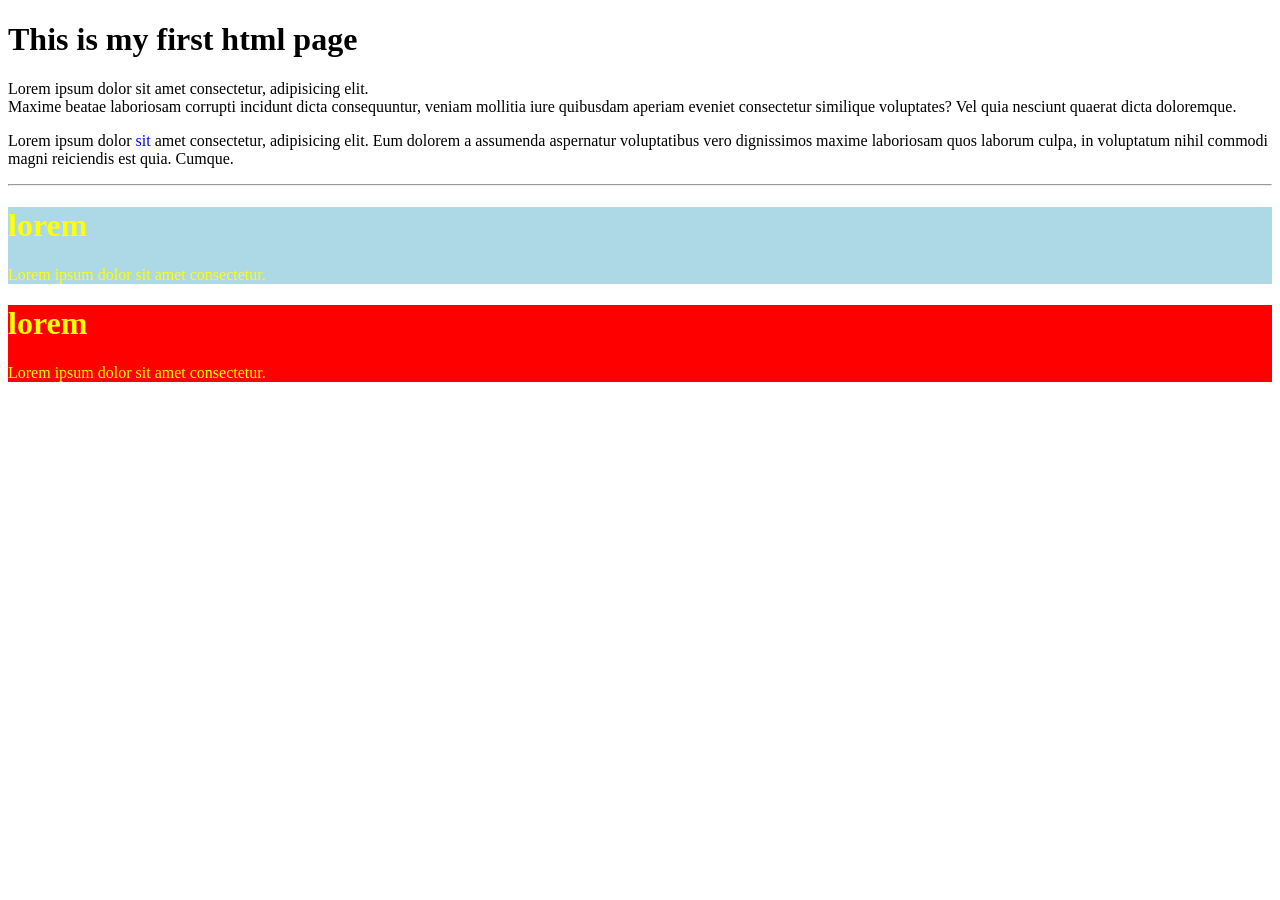
<file: index.html>
<!DOCTYPE html>
<html lang="en">
<head>
    <meta charset="UTF-8">
    <meta name="viewport" content="width=device-width, initial-scale=1.0">
    <title>Document</title>
</head>
<body>
    <h1>This is my first html page</h1>
    <p>Lorem ipsum dolor sit amet consectetur, adipisicing elit. <br>Maxime beatae laboriosam corrupti incidunt dicta consequuntur, veniam mollitia iure quibusdam aperiam eveniet consectetur similique voluptates? Vel quia nesciunt quaerat dicta doloremque.</p>
    <p>Lorem ipsum dolor <span style="color:blue">sit</span> amet consectetur, adipisicing elit. Eum dolorem a assumenda aspernatur voluptatibus vero dignissimos maxime laboriosam quos laborum culpa, in voluptatum nihil commodi magni reiciendis est quia. Cumque.</p>
    <hr>
    <div style="background : lightblue;color:yellow"">
        <h1>lorem </h1>
        <p>Lorem ipsum dolor sit amet consectetur.</p>
    </div>
    <div style="background : red;color:yellow",border">
        <h1>lorem </h1>
        <p>Lorem ipsum dolor sit amet consectetur.</p>
    </div>
</body>
</html>
</file>
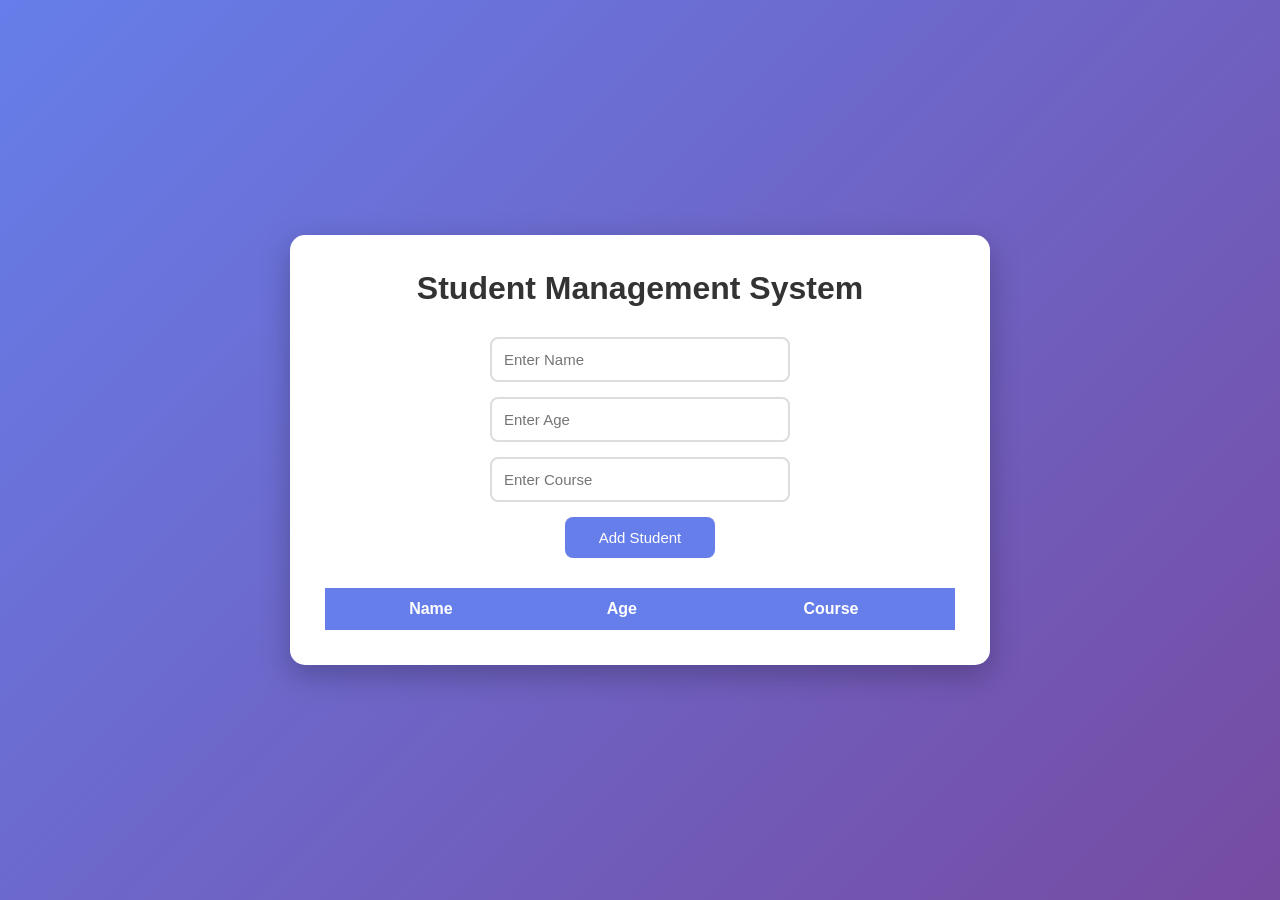
<file: Dynamic website/index.html>
<!DOCTYPE html>
<html lang="en">

<head>
    <meta charset="UTF-8">
    <meta name="viewport" content="width=device-width, initial-scale=1.0">

    <title>Student Management</title>

    <link rel="stylesheet" href="style.css">
</head>

<body>

    <div class="container">

        <h1>Student Management System</h1>

        <div class="form">
            <input type="text" id="studentName" placeholder="Enter Name">
            <input type="number" id="studentAge" placeholder="Enter Age">

            <input type="text" id="studentCourse" placeholder="Enter Course">

            <button id="addStudent">Add Student</button>

        </div>

        <p id="message"></p>

        <table>

            <thead>
                <tr>
                    <th>Name</th>
                    <th>Age</th>
                    <th>Course</th>
                </tr>
            </thead>

            <tbody id="studentTable">
                <!-- JavaScript will add students here -->
            </tbody>

        </table>

    </div>

    <script src="script.js"></script>

</body>

</html>
</file>
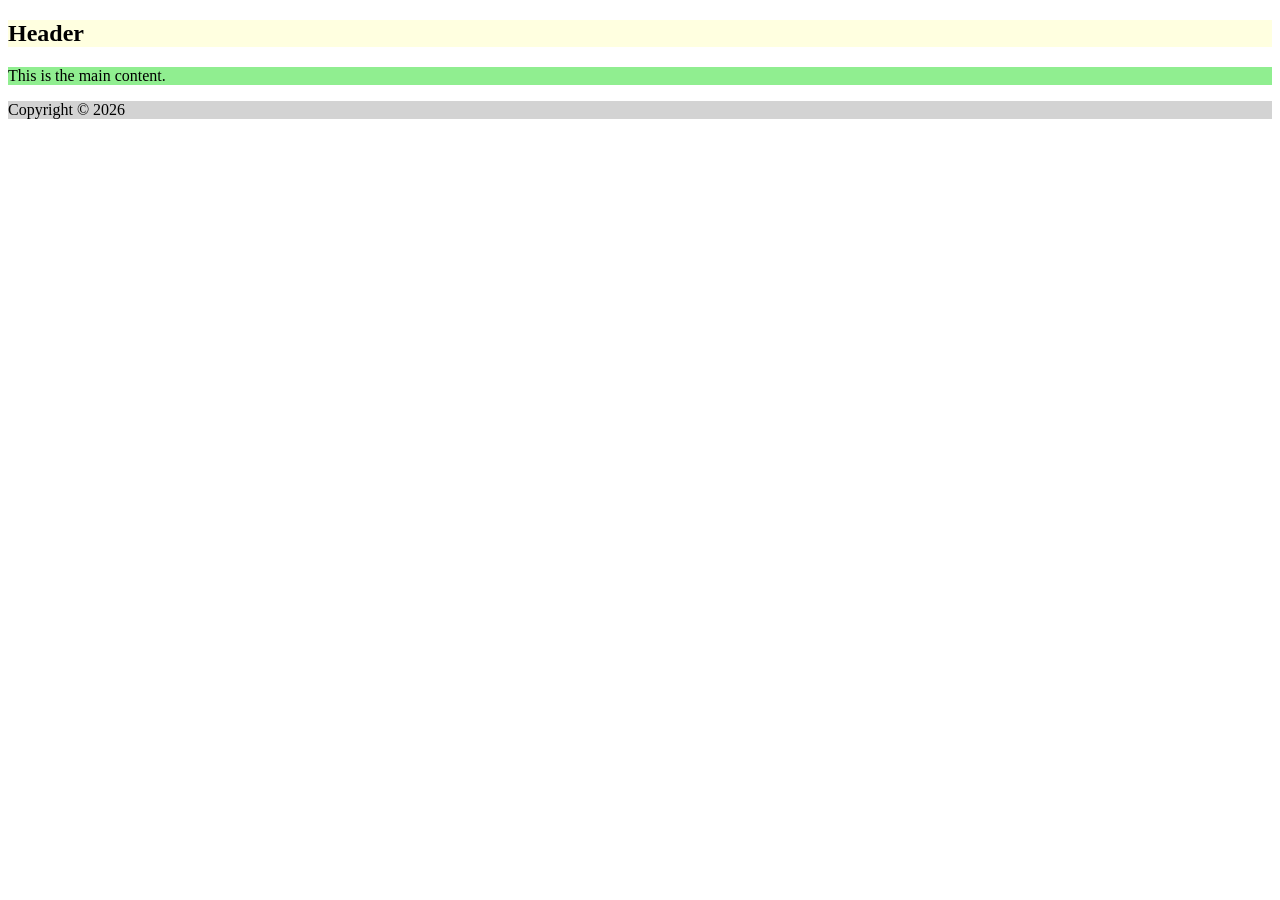
<file: div.html>
<!DOCTYPE html>
<html lang="en">
<head>
    <meta charset="UTF-8">
    <meta name="viewport" content="width=device-width, initial-scale=1.0">
    <title>Document1</title>
</head>
<body>
    <div style="background-color: lightyellow;">
    <h2>Header</h2>
</div>

<div style="background-color: lightgreen;">
    <p>This is the main content.</p>
</div>

<div style="background-color: lightgray;">
    <p>Copyright © 2026</p>
</div>
</body>
</html>
</file>
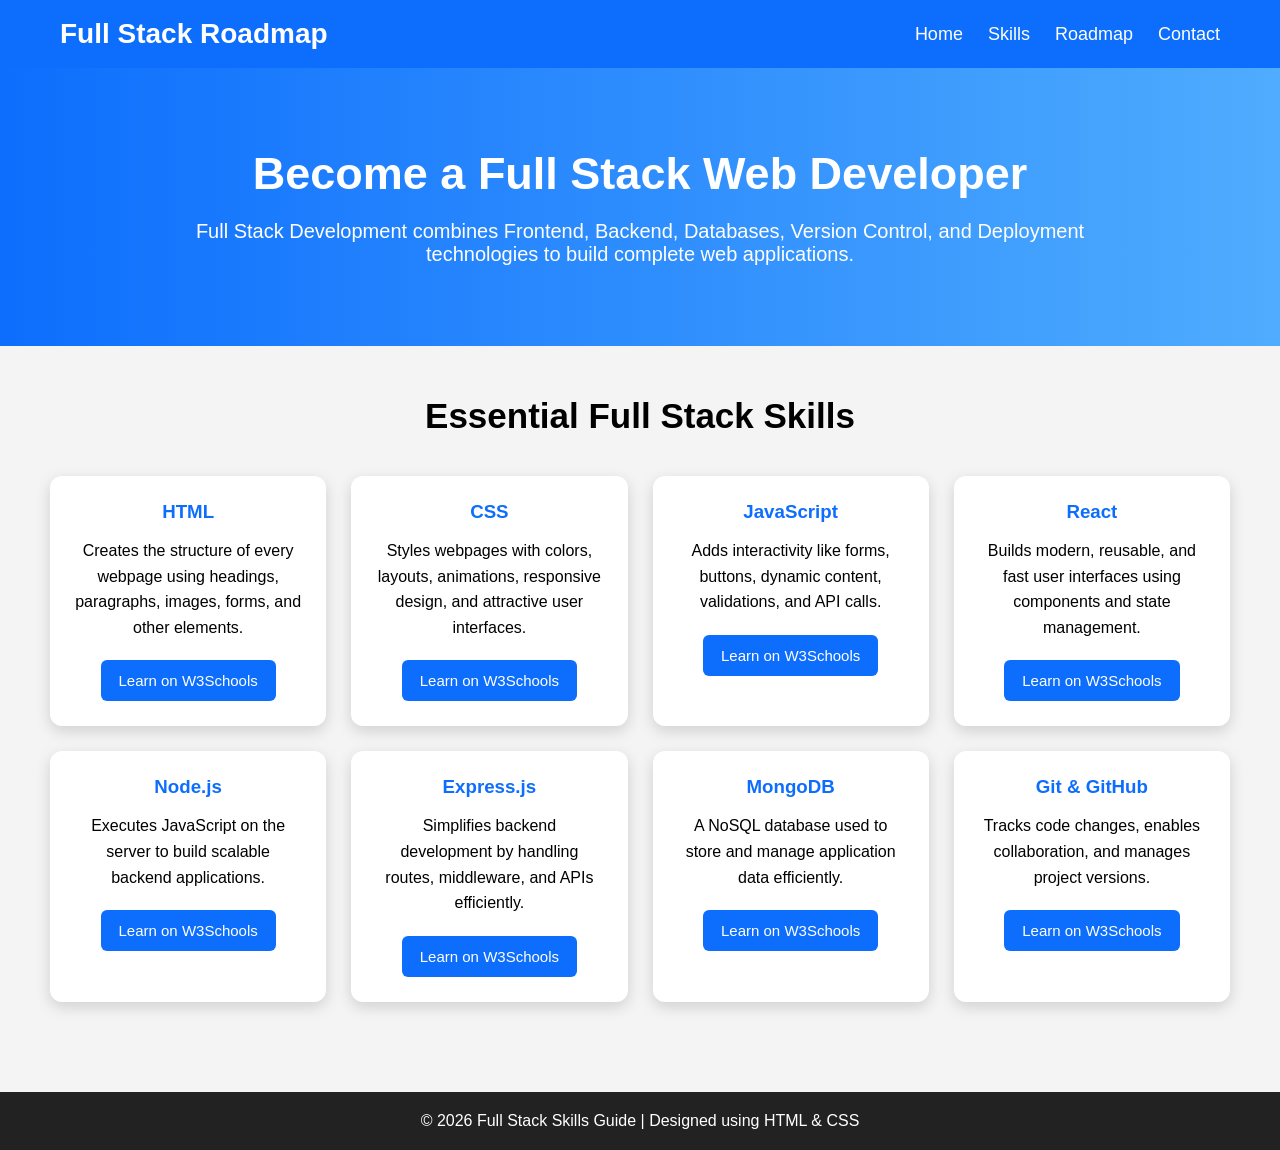
<file: fs.html>
<!DOCTYPE html>
<html lang="en">
<head>
    <meta charset="UTF-8">
    <meta name="viewport" content="width=device-width, initial-scale=1.0">
    <title>Full Stack Development Skills</title>
    <link rel="stylesheet" href="fs.css">
</head>
<body>

    <!-- Navigation Bar -->
    <nav>
        <div class="logo">Full Stack Roadmap</div>

        <ul>
            <li><a href="#">Home</a></li>
            <li><a href="#skills">Skills</a></li>
            <li><a href="#">Roadmap</a></li>
            <li><a href="#">Contact</a></li>
        </ul>
    </nav>

    <!-- Hero Section -->
    <section class="hero">
        <h1>Become a Full Stack Web Developer</h1>

        <p>
            Full Stack Development combines Frontend, Backend,
            Databases, Version Control, and Deployment technologies
            to build complete web applications.
        </p>
    </section>

    <!-- Skills Section -->

    <section id="skills">

        <h2>Essential Full Stack Skills</h2>

        <div class="container">

            <div class="card">
                <h3>HTML</h3>
                <p>
                    Creates the structure of every webpage using headings,
                    paragraphs, images, forms, and other elements.
                </p>

                <a href="https://www.w3schools.com/html/" target="_blank">
                    <button>Learn on W3Schools</button>
                </a>
            </div>

            <div class="card">
                <h3>CSS</h3>
                <p>
                    Styles webpages with colors, layouts, animations,
                    responsive design, and attractive user interfaces.
                </p>

                <a href="https://www.w3schools.com/css/" target="_blank">
                    <button>Learn on W3Schools</button>
                </a>
            </div>

            <div class="card">
                <h3>JavaScript</h3>
                <p>
                    Adds interactivity like forms, buttons,
                    dynamic content, validations, and API calls.
                </p>

                <a href="https://www.w3schools.com/js/" target="_blank">
                    <button>Learn on W3Schools</button>
                </a>
            </div>

            <div class="card">
                <h3>React</h3>
                <p>
                    Builds modern, reusable, and fast user interfaces
                    using components and state management.
                </p>

                <a href="https://www.w3schools.com/react/" target="_blank">
                    <button>Learn on W3Schools</button>
                </a>
            </div>

            <div class="card">
                <h3>Node.js</h3>
                <p>
                    Executes JavaScript on the server to build scalable
                    backend applications.
                </p>

                <a href="https://www.w3schools.com/nodejs/" target="_blank">
                    <button>Learn on W3Schools</button>
                </a>
            </div>

            <div class="card">
                <h3>Express.js</h3>
                <p>
                    Simplifies backend development by handling routes,
                    middleware, and APIs efficiently.
                </p>

                <a href="https://www.w3schools.com/nodejs/nodejs_express.asp" target="_blank">
                    <button>Learn on W3Schools</button>
                </a>
            </div>

            <div class="card">
                <h3>MongoDB</h3>
                <p>
                    A NoSQL database used to store and manage application
                    data efficiently.
                </p>

                <a href="https://www.w3schools.com/mongodb/" target="_blank">
                    <button>Learn on W3Schools</button>
                </a>
            </div>

            <div class="card">
                <h3>Git & GitHub</h3>
                <p>
                    Tracks code changes, enables collaboration,
                    and manages project versions.
                </p>

                <a href="https://www.w3schools.com/git/" target="_blank">
                    <button>Learn on W3Schools</button>
                </a>
            </div>

        </div>

    </section>

    <footer>
        <p>© 2026 Full Stack Skills Guide | Designed using HTML & CSS</p>
    </footer>

</body>
</html>
</file>
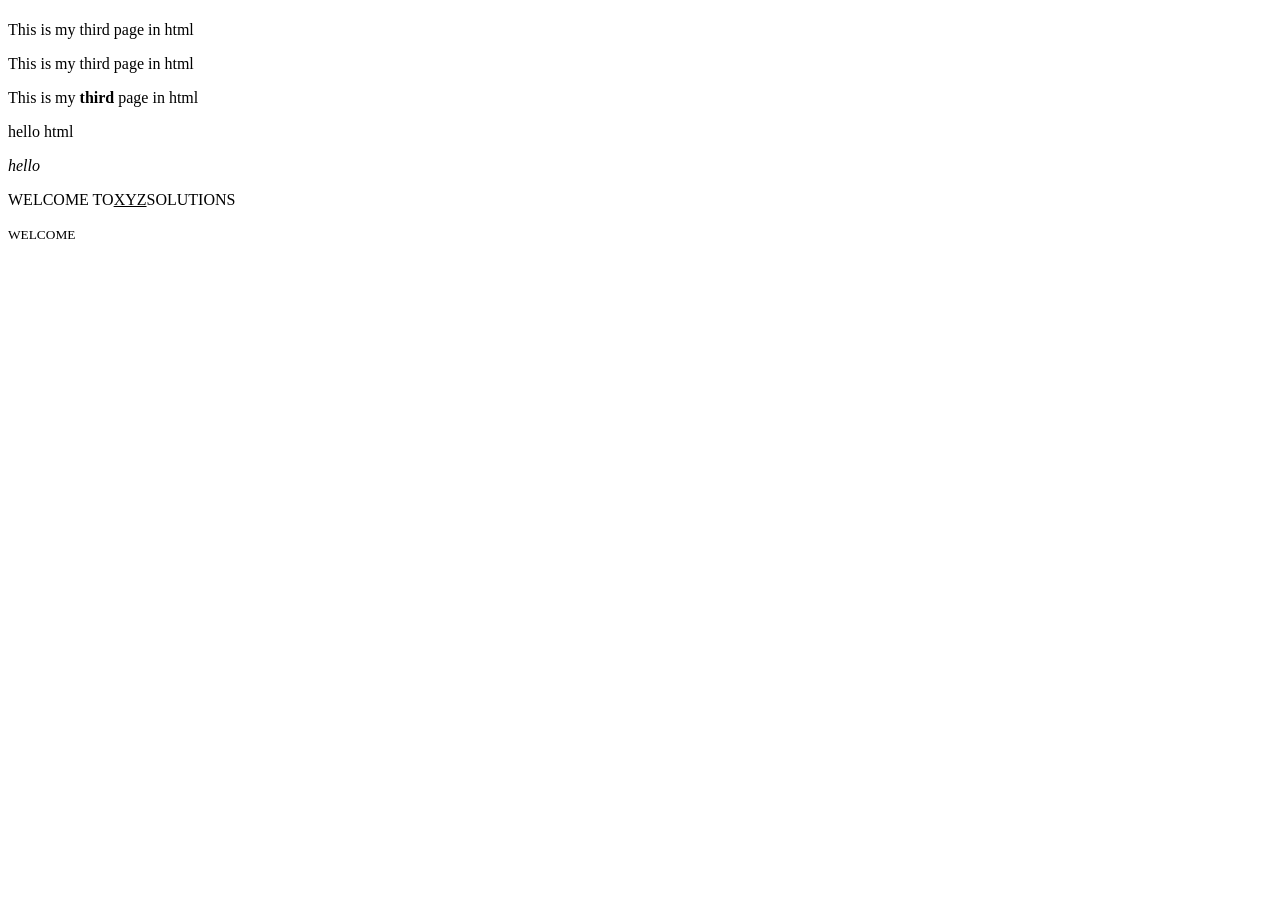
<file: text.html>
<!DOCTYPE html>
<html lang="en">
<head>
    <meta charset="UTF-8">
    <meta name="viewport" content="width=device-width, initial-scale=1.0">
    <title>Document</title>
</head>
<body>
    <h1></h1>
     <p>This is my third page in html</p>
    <p><bold>This is my third page in html</bold></p>
    <p>This is my <strong>third </strong> page in html</p>
    <p>hello <itlaic>html</itlaic></p>
    <p><em>hello</em></p>
    <p>WELCOME TO<u>XYZ</u>SOLUTIONS</p>
    <P><small>WELCOME</small></P>
</body>
</html>
</file>
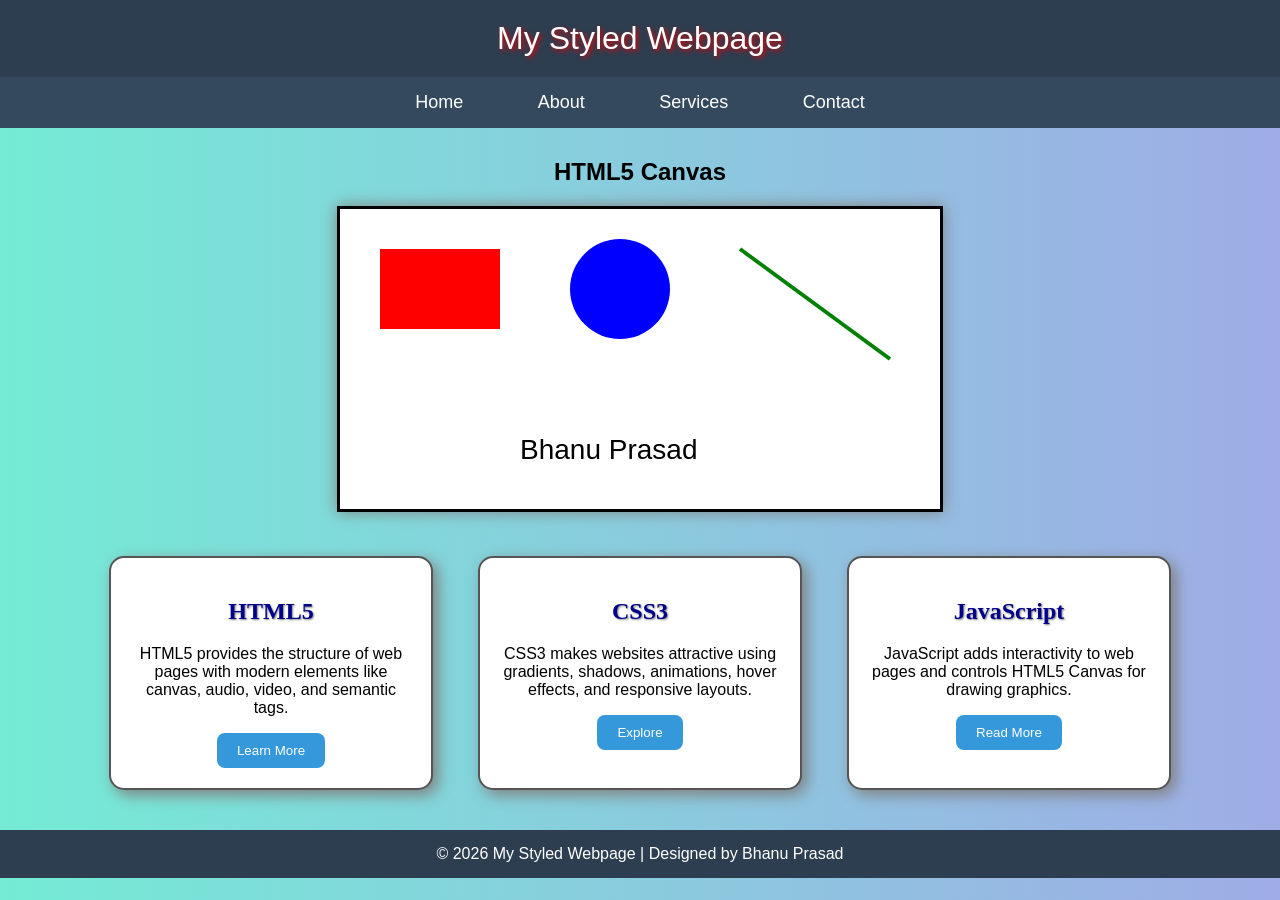
<file: Task/task2.html>
<!DOCTYPE html>
<html lang="en">
<head>
    <meta charset="UTF-8">
    <meta name="viewport" content="width=device-width, initial-scale=1.0">
    <title>My Styled Webpage</title>

    <style>
        /* General Styling */
        body {
            margin: 0;
            font-family: Arial, sans-serif;
            background: linear-gradient(to right, #74ebd5, #9face6);
        }

        /* Header */
        header {
            background: #2c3e50;
            color: white;
            text-align: center;
            padding: 20px;
            font-size: 32px;
            text-shadow: 2px 2px 5px rgb(222, 3, 3);
        }

        /* Navigation */
        nav {
            background: #34495e;
            padding: 15px;
            text-align: center;
        }

        nav a {
            color: white;
            text-decoration: none;
            margin: 20px;
            font-size: 18px;
            padding: 8px 15px;
            transition: 0.3s;
            border-radius: 5px;
        }

        nav a:hover {
            background: white;
            color: #34495e;
        }

        /* Canvas Section */
        .canvas-section {
            text-align: center;
            margin: 30px;
        }

        canvas {
            border: 3px solid black;
            background: white;
            box-shadow: 0px 0px 15px gray;
        }

        /* Content Cards */
        .container {
            display: flex;
            justify-content: center;
            gap: 25px;
            margin: 30px;
            flex-wrap: wrap;
        }

        .card {
            width: 280px;
            background: white;
            border: 2px solid #555;
            border-radius: 15px;
            padding: 20px;
            margin: 10px;
            box-shadow: 5px 5px 15px gray;
            text-align: center;
        }

        .card h2 {
            font-family: Georgia, serif;
            color: darkblue;
            text-shadow: 1px 1px 2px gray;
        }

        .card p {
            font-family: Verdana, sans-serif;
            font-size: 16px;
        }

        /* Button */
        .btn {
            background: #3498db;
            color: white;
            padding: 10px 20px;
            border: none;
            border-radius: 8px;
            cursor: pointer;
            transition: 0.3s;
        }

        .btn:hover {
            background: green;
            transform: scale(1.1);
        }

        /* Footer */
        footer {
            background: #2c3e50;
            color: white;
            text-align: center;
            padding: 15px;
            margin-top: 20px;
        }
    </style>
</head>

<body>

    <!-- Header -->
    <header>
        My Styled Webpage
    </header>

    <!-- Navigation -->
    <nav>
        <a href="#">Home</a>
        <a href="#">About</a>
        <a href="#">Services</a>
        <a href="#">Contact</a>
    </nav>

    <!-- Canvas -->
    <div class="canvas-section">
        <h2>HTML5 Canvas</h2>

        <canvas id="myCanvas" width="600" height="300">
            Your browser does not support Canvas.
        </canvas>
    </div>

    <!-- Content Cards -->
    <div class="container">

        <div class="card">
            <h2>HTML5</h2>
            <p>
                HTML5 provides the structure of web pages with modern elements
                like canvas, audio, video, and semantic tags.
            </p>
            <button class="btn">Learn More</button>
        </div>

        <div class="card">
            <h2>CSS3</h2>
            <p>
                CSS3 makes websites attractive using gradients, shadows,
                animations, hover effects, and responsive layouts.
            </p>
            <button class="btn">Explore</button>
        </div>

        <div class="card">
            <h2>JavaScript</h2>
            <p>
                JavaScript adds interactivity to web pages and controls HTML5
                Canvas for drawing graphics.
            </p>
            <button class="btn">Read More</button>
        </div>

    </div>

    <!-- Footer -->
    <footer>
        © 2026 My Styled Webpage | Designed by Bhanu Prasad
    </footer>

    <!-- Canvas Script -->
    <script>
        var canvas = document.getElementById("myCanvas");
        var ctx = canvas.getContext("2d");

        // Rectangle
        ctx.fillStyle = "red";
        ctx.fillRect(40, 40, 120, 80);

        // Circle
        ctx.beginPath();
        ctx.arc(280, 80, 50, 0, 2 * Math.PI);
        ctx.fillStyle = "blue";
        ctx.fill();

        // Line
        ctx.beginPath();
        ctx.moveTo(400, 40);
        ctx.lineTo(550, 150);
        ctx.strokeStyle = "green";
        ctx.lineWidth = 4;
        ctx.stroke();

        // Name Text
        ctx.font = "28px Arial";
        ctx.fillStyle = "black";
        ctx.fillText("Bhanu Prasad", 180, 250);
    </script>

</body>
</html>
</file>
<file: Dynamic website/style.css>
* {
    margin: 0;
    padding: 0;
    box-sizing: border-box;
}

body {
    font-family: Arial, sans-serif;

    background: linear-gradient(135deg, #667eea, #764ba2);

    min-height: 100vh;

    display: flex;
    justify-content: center;
    align-items: center;

    padding: 30px;
}

.container {
    width: 700px;

    background-color: white;

    padding: 35px;

    border-radius: 15px;

    box-shadow: 0 10px 30px rgba(0, 0, 0, 0.25);
}

h1 {
    text-align: center;

    color: #333;

    margin-bottom: 30px;
}

.form {
    display: flex;
    flex-direction: column;
    align-items: center;

    gap: 15px;
}

.form input {
    width: 300px;

    padding: 12px;

    border: 2px solid #ddd;

    border-radius: 8px;

    font-size: 15px;

    outline: none;
}

.form input:focus {
    border-color: #667eea;
}

.form button {
    width: 150px;

    padding: 12px;

    border: none;

    border-radius: 8px;

    background-color: #667eea;

    color: white;

    font-size: 15px;

    cursor: pointer;
}

.form button:hover {
    background-color: #4f63c7;
}

#message {
    margin-top: 15px;

    text-align: center;

    color: #e74c3c;

    font-weight: bold;
}

table {
    width: 100%;

    margin-top: 30px;

    border-collapse: collapse;
}

th {
    background-color: #667eea;

    color: white;

    padding: 12px;
}

td {
    border: 1px solid #ddd;

    padding: 12px;

    text-align: center;
}

tr:nth-child(even) {
    background-color: #f5f6ff;
}

tr:hover {
    background-color: #eef0ff;
}

td button {
    padding: 7px 12px;

    border: none;

    border-radius: 6px;

    background-color: #e74c3c;

    color: white;

    cursor: pointer;
}

td button:hover {
    background-color: #c0392b;
}
</file>
<file: fs.css>
*{
    margin:0;
    padding:0;
    box-sizing:border-box;
}

body{
    font-family:Arial, Helvetica, sans-serif;
    background:#f4f4f4;
}

/* Navigation */

nav{
    display:flex;
    justify-content:space-between;
    align-items:center;
    background:#0d6efd;
    color:white;
    padding:18px 60px;
}

.logo{
    font-size:28px;
    font-weight:bold;
}

nav ul{
    display:flex;
    list-style:none;
}

nav ul li{
    margin-left:25px;
}

nav ul li a{
    color:white;
    text-decoration:none;
    font-size:18px;
    transition:0.3s;
}

nav ul li a:hover{
    color:yellow;
}

/* Hero */

.hero{
    text-align:center;
    padding:80px 20px;
    background:linear-gradient(to right,#0d6efd,#4facfe);
    color:white;
}

.hero h1{
    font-size:45px;
    margin-bottom:20px;
}

.hero p{
    font-size:20px;
    max-width:900px;
    margin:auto;
}

/* Skills */

#skills{
    padding:50px;
}

#skills h2{
    text-align:center;
    margin-bottom:40px;
    font-size:35px;
}

.container{
    display:grid;
    grid-template-columns:repeat(auto-fit,minmax(250px,1fr));
    gap:25px;
}

.card{
    background:white;
    padding:25px;
    border-radius:12px;
    text-align:center;
    box-shadow:0 5px 15px rgba(0,0,0,.15);
    transition:.3s;
}

.card:hover{
    transform:translateY(-10px);
}

.card h3{
    color:#0d6efd;
    margin-bottom:15px;
}

.card p{
    margin-bottom:20px;
    line-height:1.6;
}

button{
    background:#0d6efd;
    color:white;
    border:none;
    padding:12px 18px;
    border-radius:6px;
    cursor:pointer;
    font-size:15px;
    transition:.3s;
}

button:hover{
    background:#084298;
}

/* Footer */

footer{
    margin-top:40px;
    background:#222;
    color:white;
    text-align:center;
    padding:20px;
}
</file>
